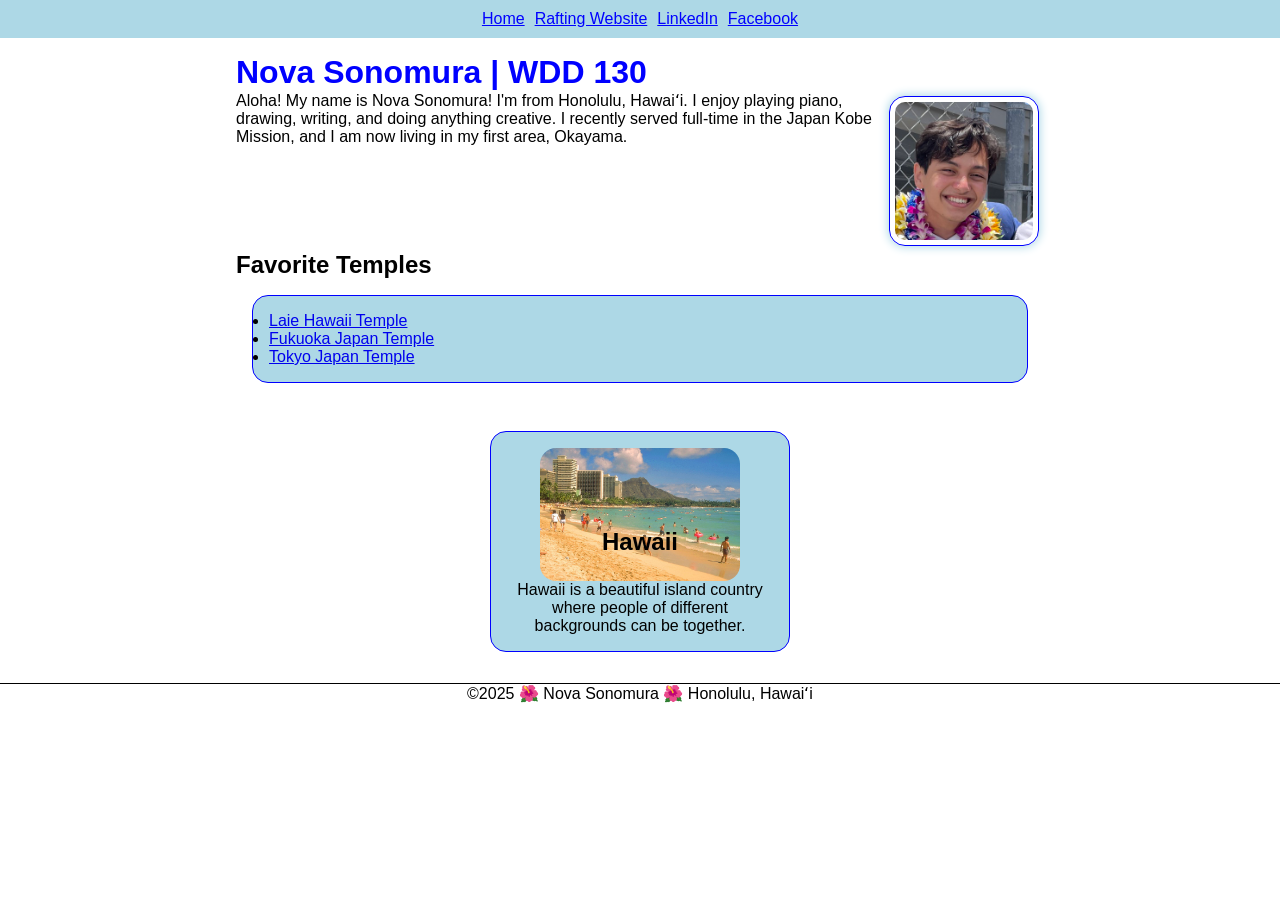
<file: index.html>
<!DOCTYPE html>
<html lang="en">
<head>
    <meta charset="UTF-8">
    <meta name="viewport" content="width=device-width, initial-scale=1.0">
    <meta name="description" content="A homepage all about me. My name is Nova Sonomura! I'm from Honolulu, Hawaiʻi. I enjoy playing piano, drawing, writing, and doing anything creative.">
    <meta name="author" content="Nova Sonomura">
    <title>Nova Sonomura | WDD 130</title>
    <link rel="stylesheet" href="styles/styles.css">
</head>
<body>
    <header>
        <nav>
            <a href="#">Home</a>
            <a href="wwr/">Rafting Website</a>
            <a href="https://www.linkedin.com/in/novyboy/">LinkedIn</a>
            <a href="https://www.facebook.com/sonomuranova">Facebook</a>
        </nav>
    </header>
    <main>
        <h1>Nova Sonomura | WDD 130</h1>
        <img src="images/profile.jpg" alt="Image of Nova Sonomura">
        <p>
            Aloha! My name is Nova Sonomura! I'm from Honolulu, Hawaiʻi. I enjoy playing piano, drawing, writing, and doing anything creative. I recently served full-time in the Japan Kobe Mission, and I am now living in my first area, Okayama.
        </p>
        
        <h2>
            Favorite Temples
        </h2>
        <ul class="box">
            <li>
                <a target="_blank" href="https://www.churchofjesuschrist.org/temples/details/laie-hawaii-temple">
                    Laie Hawaii Temple
                </a>
            </li>
            <li>
                <a target="_blank"href="https://www.churchofjesuschrist.org/temples/details/fukuoka-japan-temple">
                    Fukuoka Japan Temple
                </a>
            </li>
            <li>
                <a target="_blank" href="https://www.churchofjesuschrist.org/temples/details/tokyo-japan-temple">
                    Tokyo Japan Temple
                </a>
            </li>
        </ul>
    </main>
    <aside class="box">
        <h2>Hawaii</h2>
        <img src="images/waikiki-beach.jpg" alt="Waikiki Beach">
        <p>
            Hawaii is a beautiful island country where people of different backgrounds can be together.
        </p>
    </aside>
    <footer>
        <p>&copy;2025 🌺 Nova Sonomura 🌺 Honolulu, Hawaiʻi</p>
    </footer>
</body>
</html>
</file>
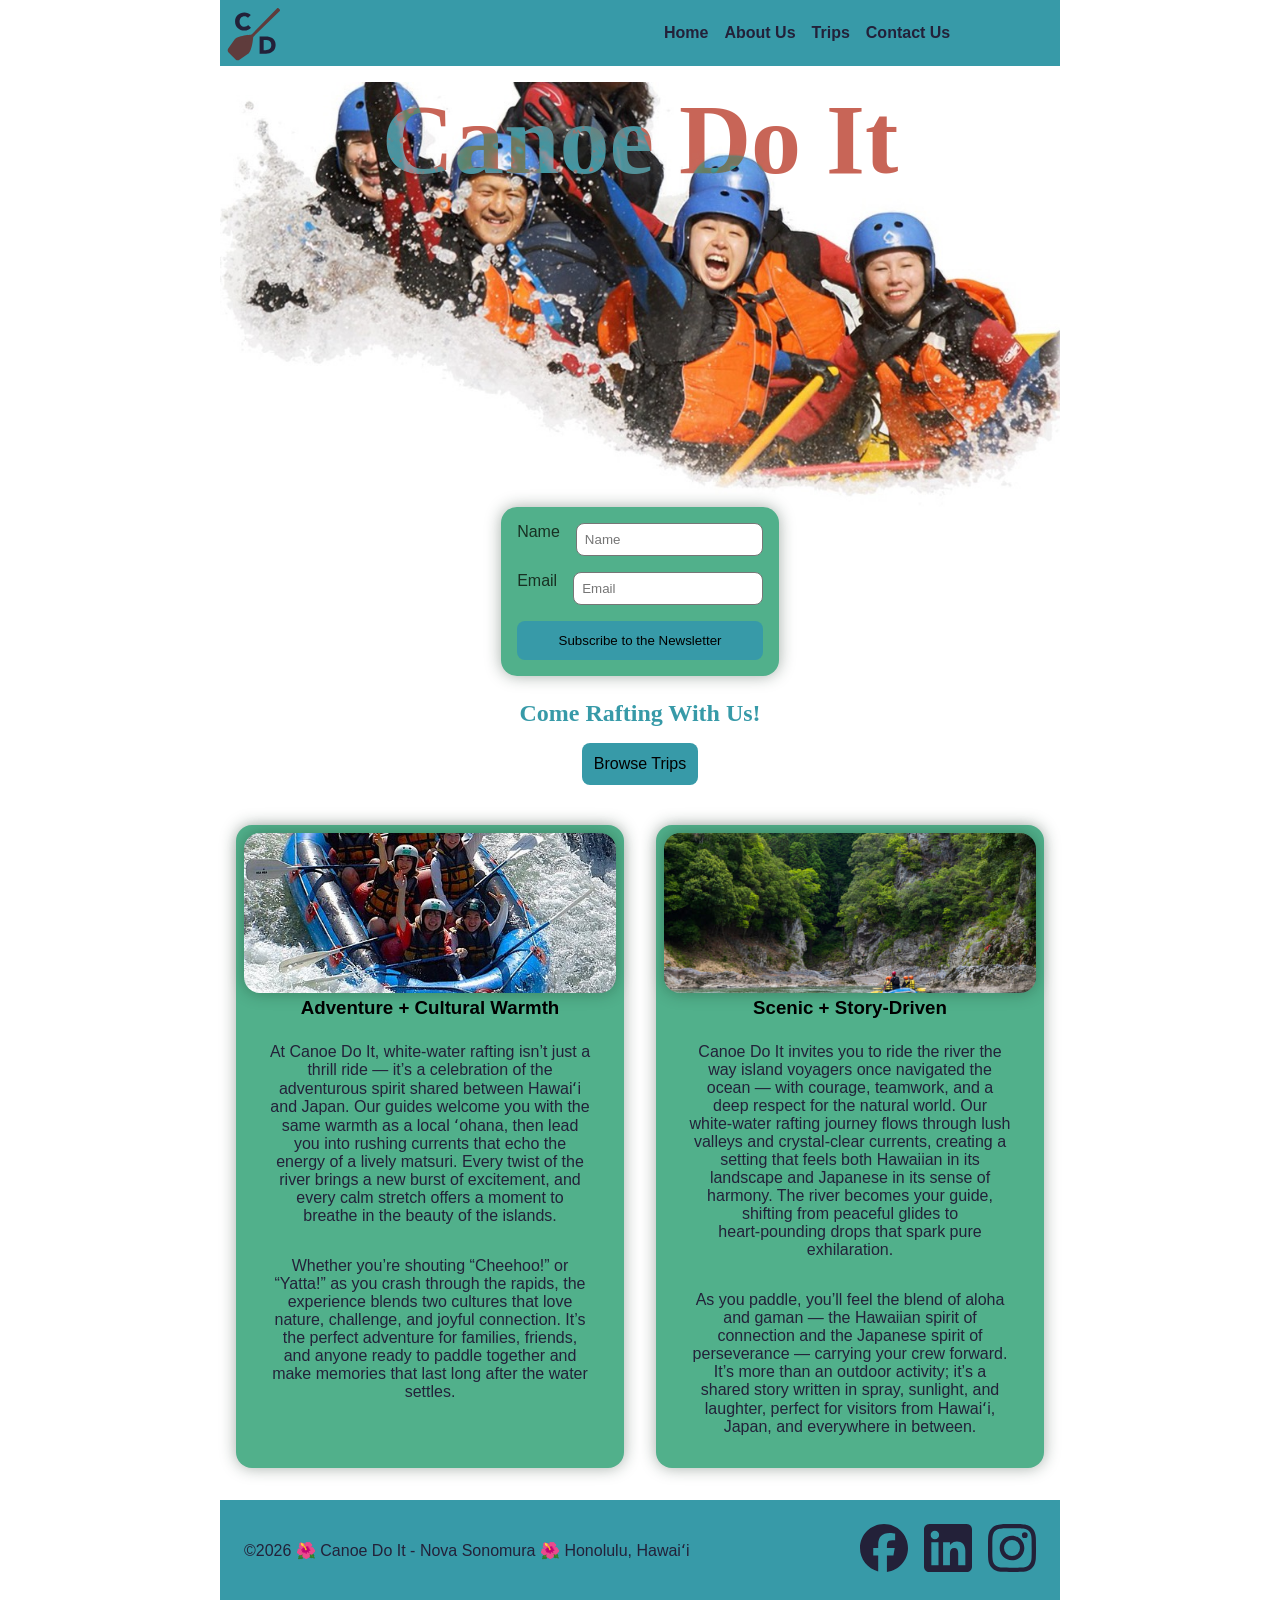
<file: wwr/index.html>
<!DOCTYPE html>
<html lang="en">
<head>
	<meta charset="UTF-8">
	<meta name="viewport" content="width=device-width, initial-scale=1.0">
	<meta name="description" content="A white water rafting enfused with Hawaiian and Japanese influences.">
	<meta name="author" content="Nova Sonomura">
	<title>Home | Canoe Do It</title>
	<link rel="stylesheet" href="styles/rafting.css">
</head>
<body>
	<header>
		<img src="images/logo.svg" alt="Canoe Do It Logo">
		<nav>
			<a href="index.html">Home</a>
			<a href="about.html">About Us</a>
			<a href="trips.html">Trips</a>
			<a href="contact.html">Contact Us</a>
		</nav>
	</header>
	<main>
		<div class="hero">
			<img src="images/landing.jpg" alt="People riding on a raft laughing">
			<h1>Canoe Do It</h1>
			<form class="form">
				<label for="q1">
					Name
					<input type="text" id="q1" name="q1" placeholder="Name">
				</label>
				<label for="q2">
					Email
					<input type="email" id="q2" name="q2" placeholder="Email">
				</label>
				<button type="submit">Subscribe to the Newsletter</button>
			</form>
		</div>
		<section class="cta">
			<h2>
				Come Rafting With Us!
			</h2>
			<a href="trips.html">Browse Trips</a>
		</section>
		<div class="grid">
			<article>
				<img src="images/adventure.jpg" alt="People enjoying white water rafting">
				<h3>Adventure + Cultural Warmth</h3>
				<p>At Canoe Do It, white‑water rafting isn’t just a thrill ride — it’s a celebration of the adventurous spirit shared between Hawaiʻi and Japan. Our guides welcome you with the same warmth as a local ʻohana, then lead you into rushing currents that echo the energy of a lively matsuri. Every twist of the river brings a new burst of excitement, and every calm stretch offers a moment to breathe in the beauty of the islands.</p>
				
				<p>Whether you’re shouting “Cheehoo!” or “Yatta!” as you crash through the rapids, the experience blends two cultures that love nature, challenge, and joyful connection. It’s the perfect adventure for families, friends, and anyone ready to paddle together and make memories that last long after the water settles.</p>
			</article>
			<article>
				<img src="images/scenic.jpg" alt="White water rafting in nature">
				<h3>Scenic + Story‑Driven</h3>
				<p>Canoe Do It invites you to ride the river the way island voyagers once navigated the ocean — with courage, teamwork, and a deep respect for the natural world. Our white‑water rafting journey flows through lush valleys and crystal‑clear currents, creating a setting that feels both Hawaiian in its landscape and Japanese in its sense of harmony. The river becomes your guide, shifting from peaceful glides to heart‑pounding drops that spark pure exhilaration.
				</p>
				<p>As you paddle, you’ll feel the blend of aloha and gaman — the Hawaiian spirit of connection and the Japanese spirit of perseverance — carrying your crew forward. It’s more than an outdoor activity; it’s a shared story written in spray, sunlight, and laughter, perfect for visitors from Hawaiʻi, Japan, and everywhere in between.
				</p>
			</article>
		</div>
	</main>
	<footer>
		<p>&copy;2026 🌺 Canoe Do It - Nova Sonomura 🌺 Honolulu, Hawaiʻi</p>
		<nav class="socialmedia">
			<a href="https://facebook.com">
				<img src="images/facebook.svg" alt="Facebook Icon">
			</a>
			<a href="https://linkedin.com">
				<img src="images/linkedin.svg" alt="Linkedin Icon">
			</a>
			<a href="https://instagram.com">
				<img src="images/instagram.svg" alt="Instagram Icon">
			</a>
		</nav>
	</footer>
</body>
</html>
</file>
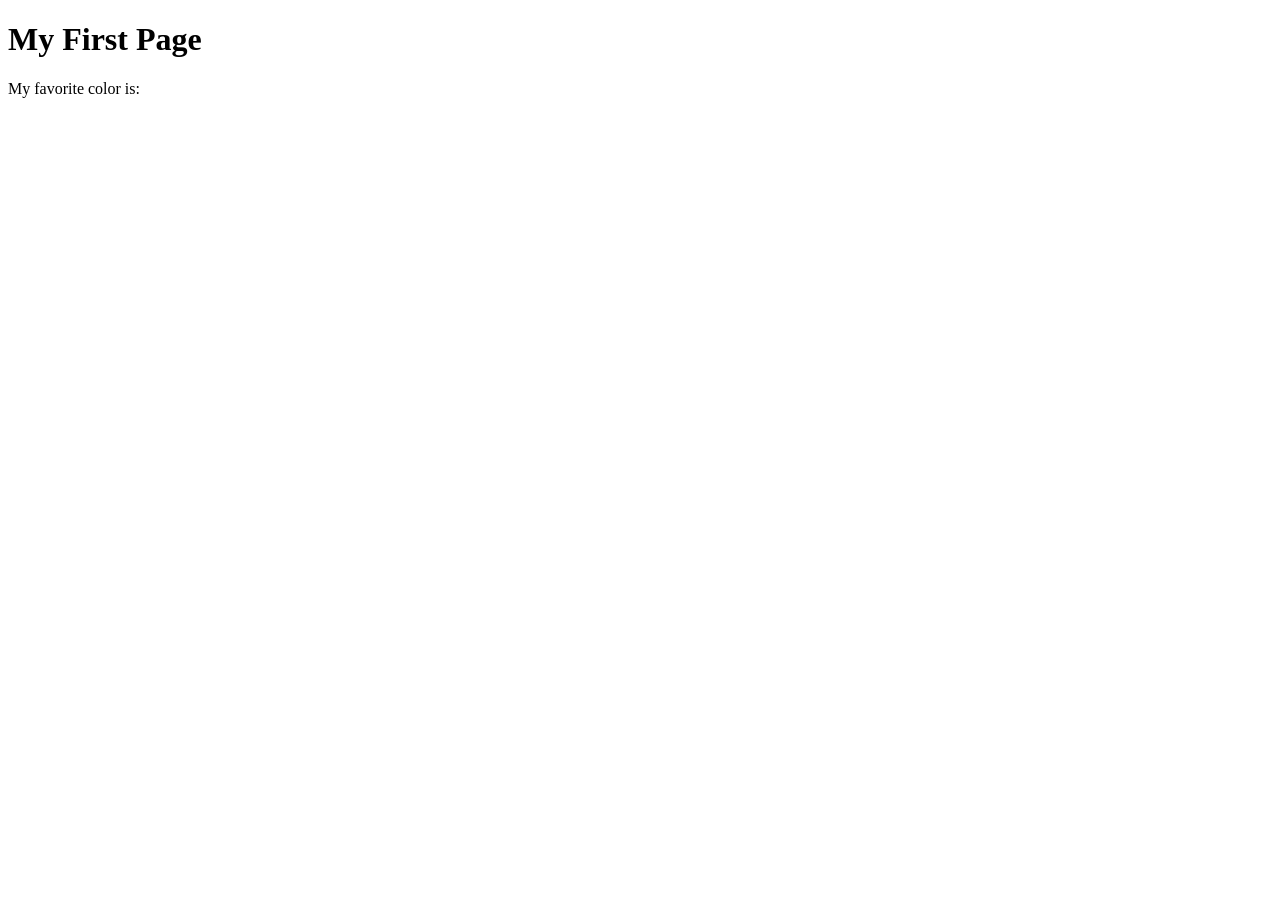
<file: week01/first-page.html>
<!DOCTYPE html>
<html lang="en">
<head>
    <meta charset="UTF-8">
    <meta name="viewport" content="width=device-width, initial-scale=1.0">
    <title>My First Page</title>
</head>
<body>
    <h1>My First Page</h1>
    <p>My favorite color is: </p>
</body>
</html>
</file>
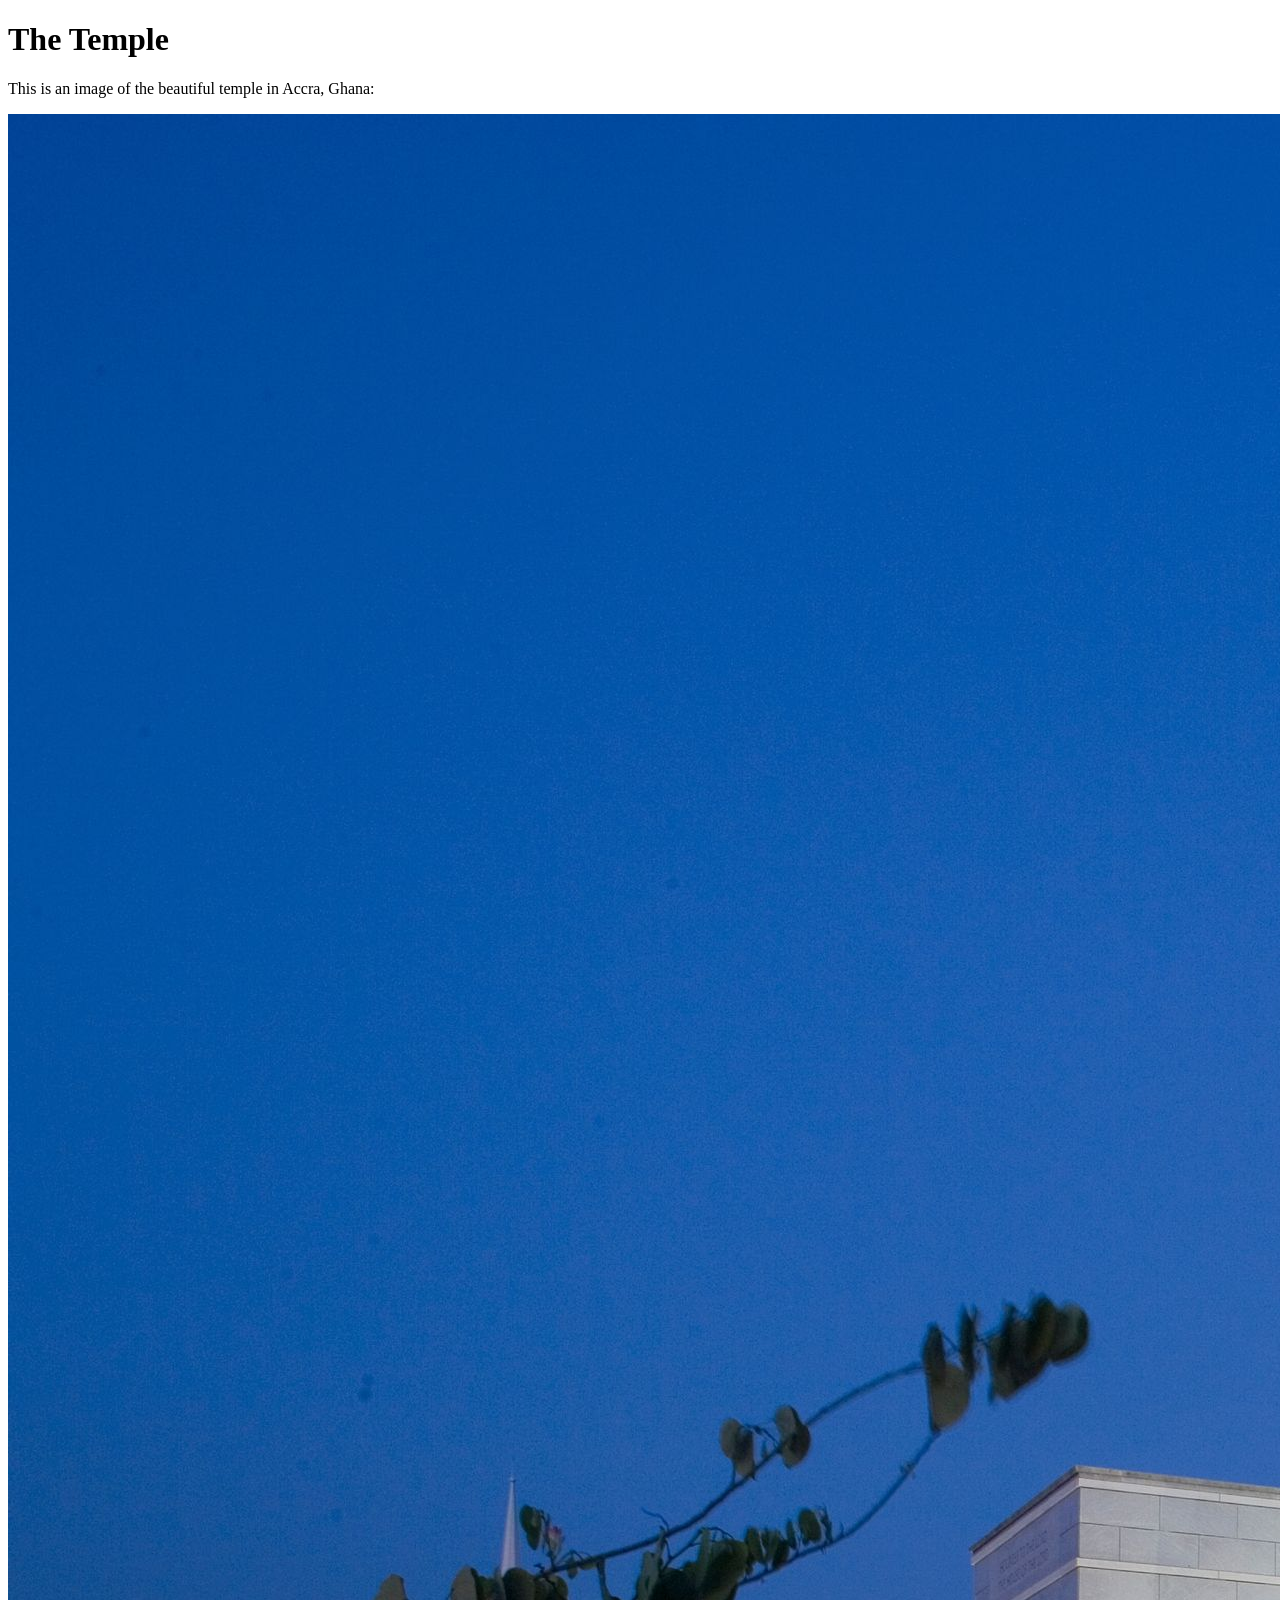
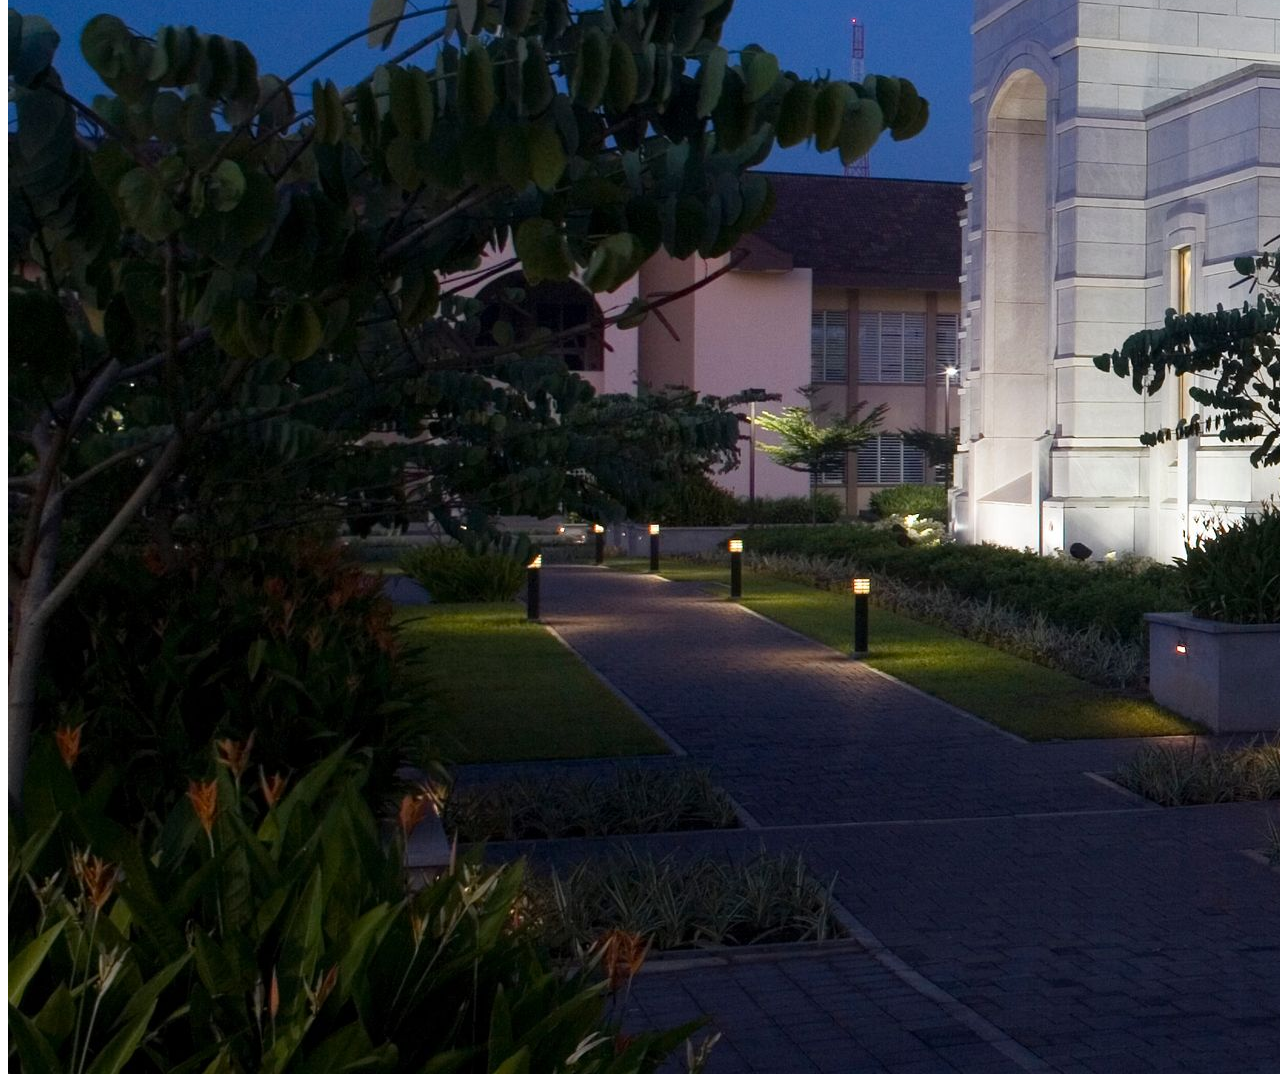
<file: week01/images.html>
<!DOCTYPE html>
<html lang="en">
<head>
    <meta charset="UTF-8">
    <meta name="viewport" content="width=device-width, initial-scale=1.0">
    <title>Temple Image</title>
</head>
<body>
    <h1>The Temple</h1>
    <p>This is an image of the beautiful temple in Accra, Ghana:</p>
    <img src="images/temple-large.jpeg" alt="The Accra Ghana Temple">
    
</body>
</html>
</file>
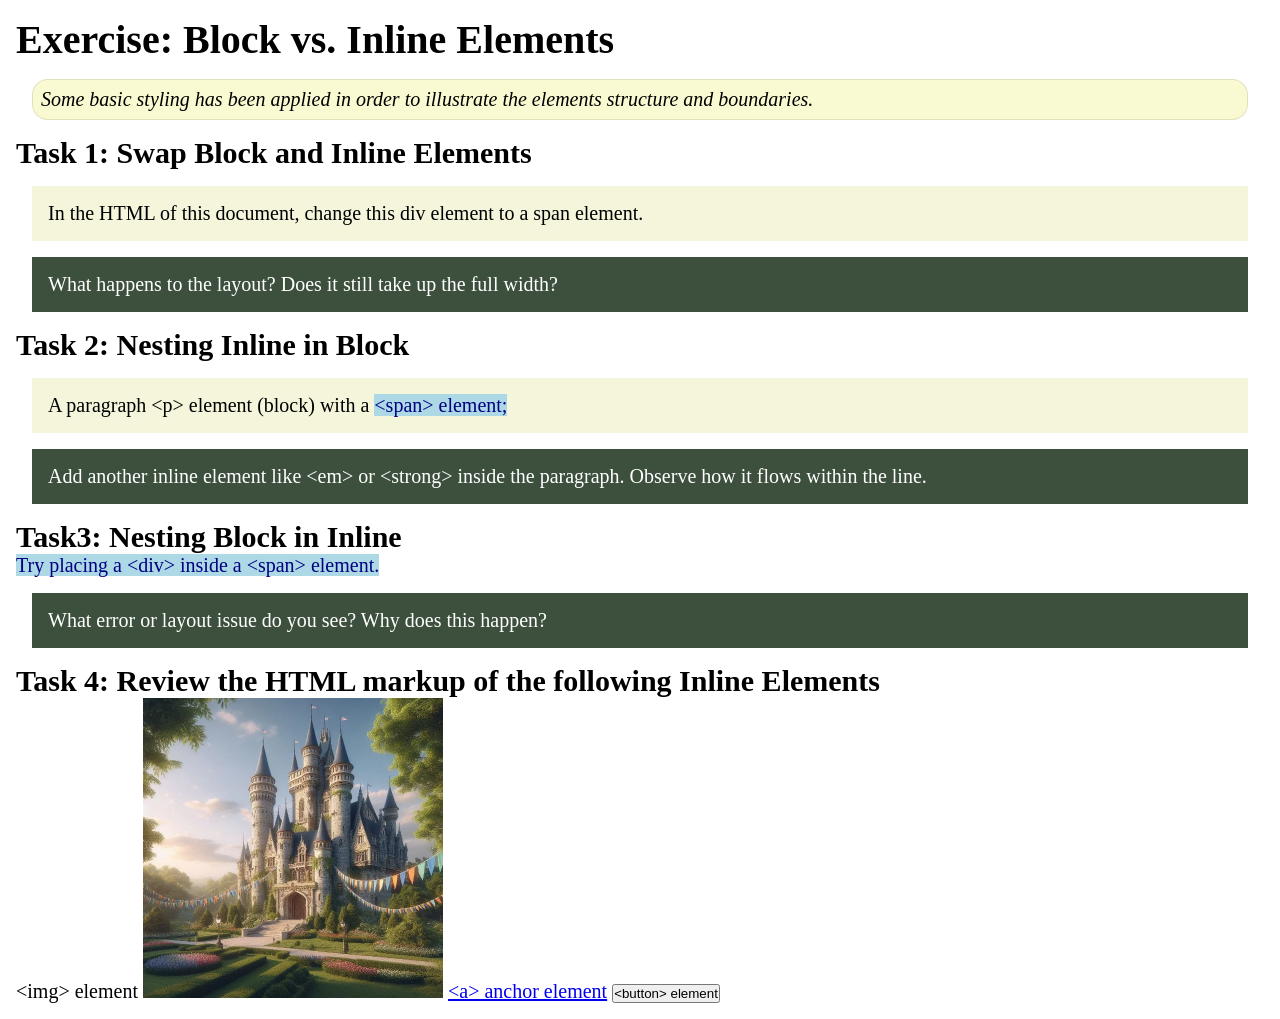
<file: week02/block-vs-inline.html>
<!DOCTYPE html>
<html lang="en">

<head>
    <meta charset="UTF-8">
    <meta name="viewport" content="width=device-width, initial-scale=1.0">
    <title>Exercise: Block vs. Inline Elements</title>
    <link rel="stylesheet" href="styles/block-vs-inline.css">
</head>

<body>
    <main>
        <h1>Exercise: Block vs. Inline Elements</h1>
        <p class="note">Some basic styling has been applied in order to illustrate the elements structure and
            boundaries.</p>

        <h2>Task 1: Swap Block and Inline Elements</h2>
        <div>In the HTML of this document, change this div element to a span element.</div>

        <p class="question">What happens to the layout? Does it still take up the full width?</p>

        <h2>Task 2: Nesting Inline in Block</h2>
        <p>A paragraph &lt;p&gt; element (block) with a <span>&lt;span&gt; element;</span></p>
        <p class="question">Add another inline element like &lt;em&gt; or &lt;strong&gt; inside the paragraph. Observe
            how it flows within the line.</p>

        <h2>Task3: Nesting Block in Inline</h2>
        <span>Try placing a &lt;div&gt; inside a &lt;span&gt; element.</span>
            <p class="question">What error or layout issue do you see? Why does this happen?</p>


            <h2>Task 4: Review the HTML markup of the following Inline Elements</h2>
        &lt;img&gt; element
        <img src="images/castle.webp" alt="placeholder image (images are inline)" width="300" height="300">
        <a href="https://churchofjesuschrist.org">&lt;a&gt; anchor element</a>
        <button type="button">&lt;button&gt; element</button>
    </main>
</body>

</html>
</file>
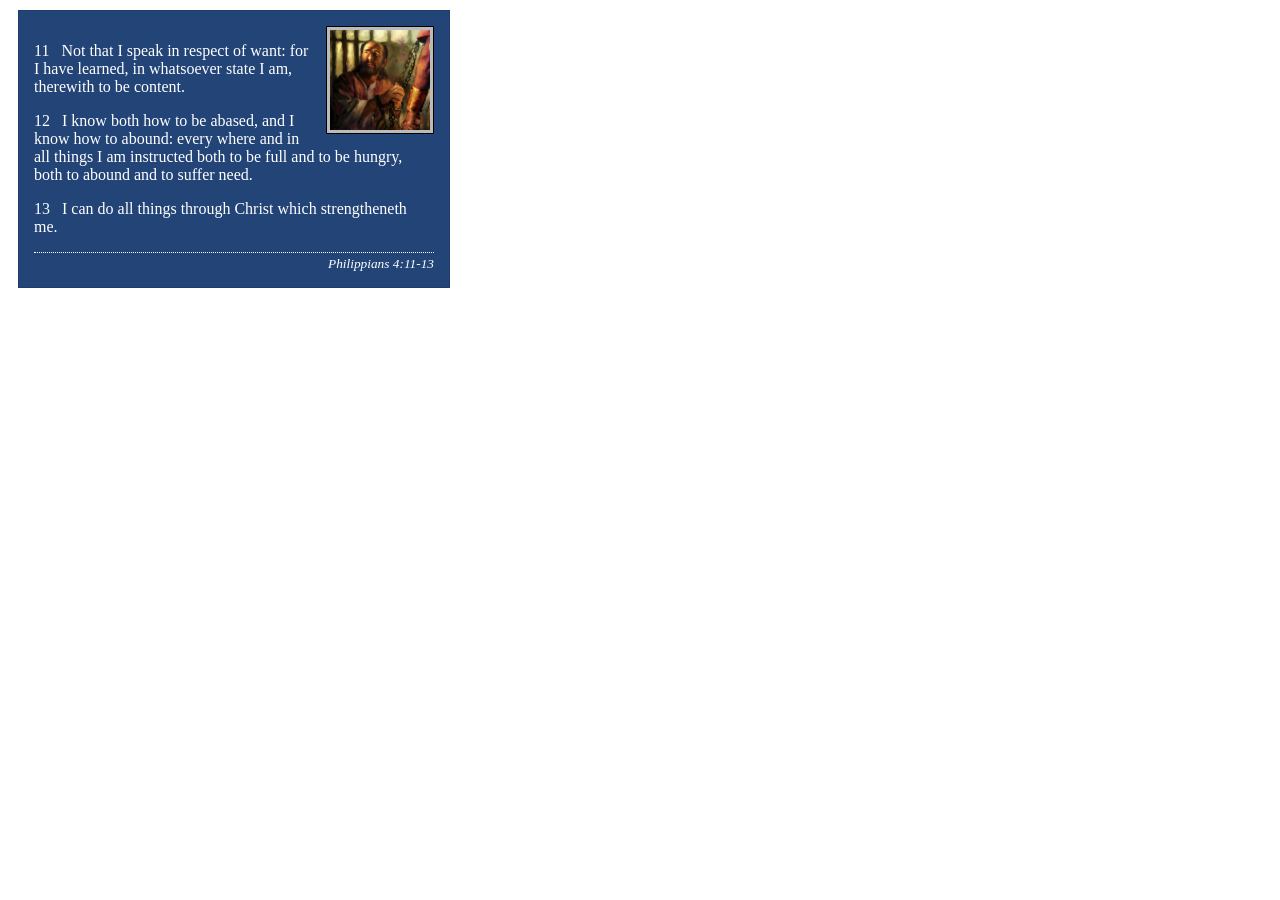
<file: week02/box-model-solution.html>
<!DOCTYPE html>
<html lang="en">
<head>
    <meta charset="UTF-8">
    <meta name="viewport" content="width=device-width, initial-scale=1.0">
    <title>Box Model Activity</title>
    <link rel="stylesheet" href="styles/box-model-solution.css">
</head>
<body>
    <main>
        <div class="callout">
            <img src="images/apostle-paul-imprisoned.webp" alt="Paul the Apostle - Imprisoned in Rome" width="200" height="200">
            <blockquote>
                <p>11 &nbsp; Not that I speak in respect of want: for I have learned, in whatsoever state I am, therewith to be content.</p>
                <p>12 &nbsp; I know both how to be abased, and I know how to abound: every where and in all things I am instructed both to be full and to be hungry, both to abound and to suffer need.</p>
                <p>13 &nbsp; I can do all things through Christ which strengtheneth me.</p>
            </blockquote>
            <cite>Philippians 4:11-13</cite>
        </div>
    </main>
</body>
</html>
</file>
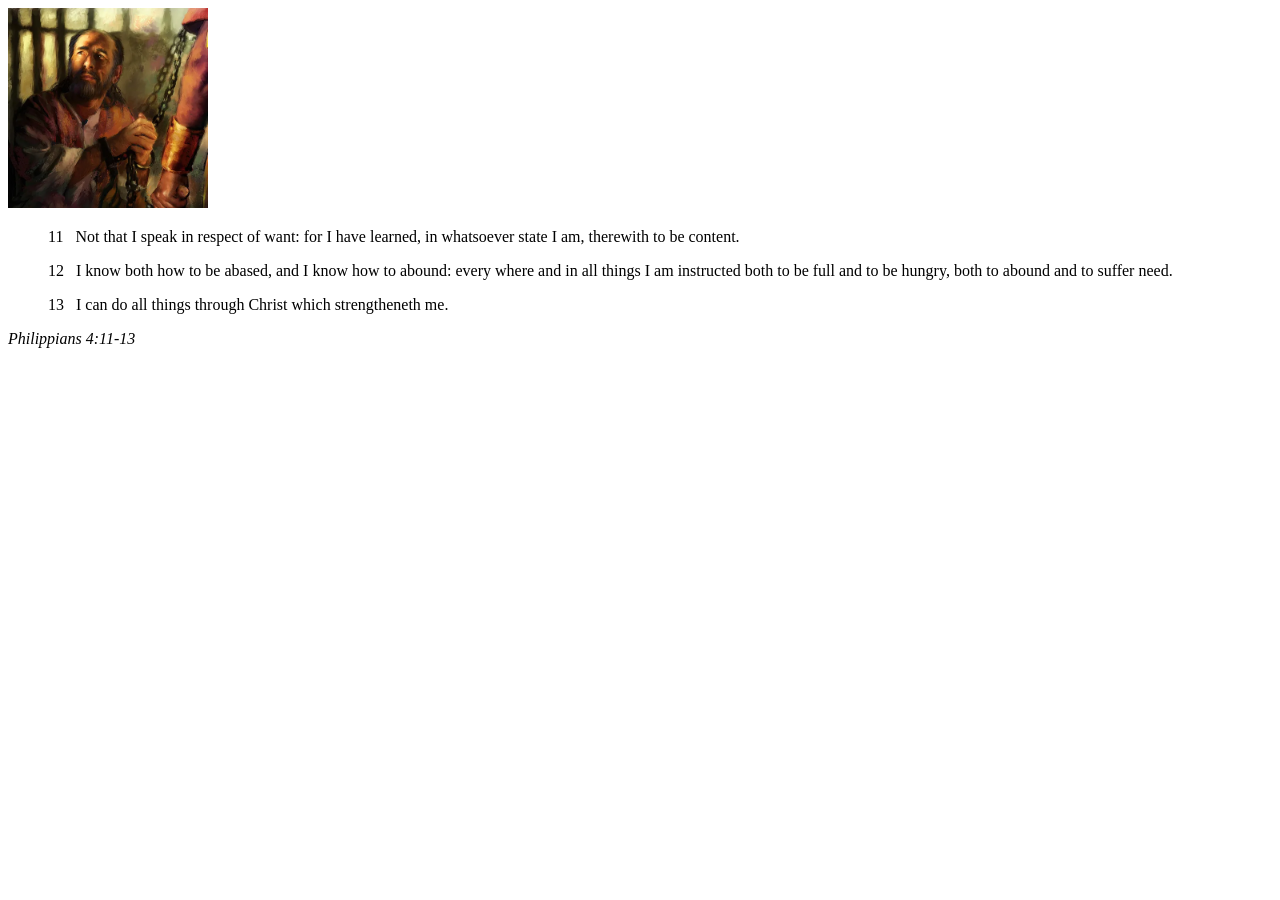
<file: week02/box-model.html>
<!DOCTYPE html>
<html lang="en">
<head>
    <meta charset="UTF-8">
    <meta name="viewport" content="width=device-width, initial-scale=1.0">
    <title>Box Model Activity</title>
</head>
<body>
    <main>
        <div class="callout">
            <img src="images/apostle-paul-imprisoned.webp" alt="Paul the Apostle - Imprisoned in Rome" width="200" height="200">
            <blockquote>
                <p>11 &nbsp; Not that I speak in respect of want: for I have learned, in whatsoever state I am, therewith to be content.</p>
                <p>12 &nbsp; I know both how to be abased, and I know how to abound: every where and in all things I am instructed both to be full and to be hungry, both to abound and to suffer need.</p>
                <p>13 &nbsp; I can do all things through Christ which strengtheneth me.</p>
            </blockquote>
            <cite>Philippians 4:11-13</cite>
        </div>
    </main>
</body>
</html>
</file>
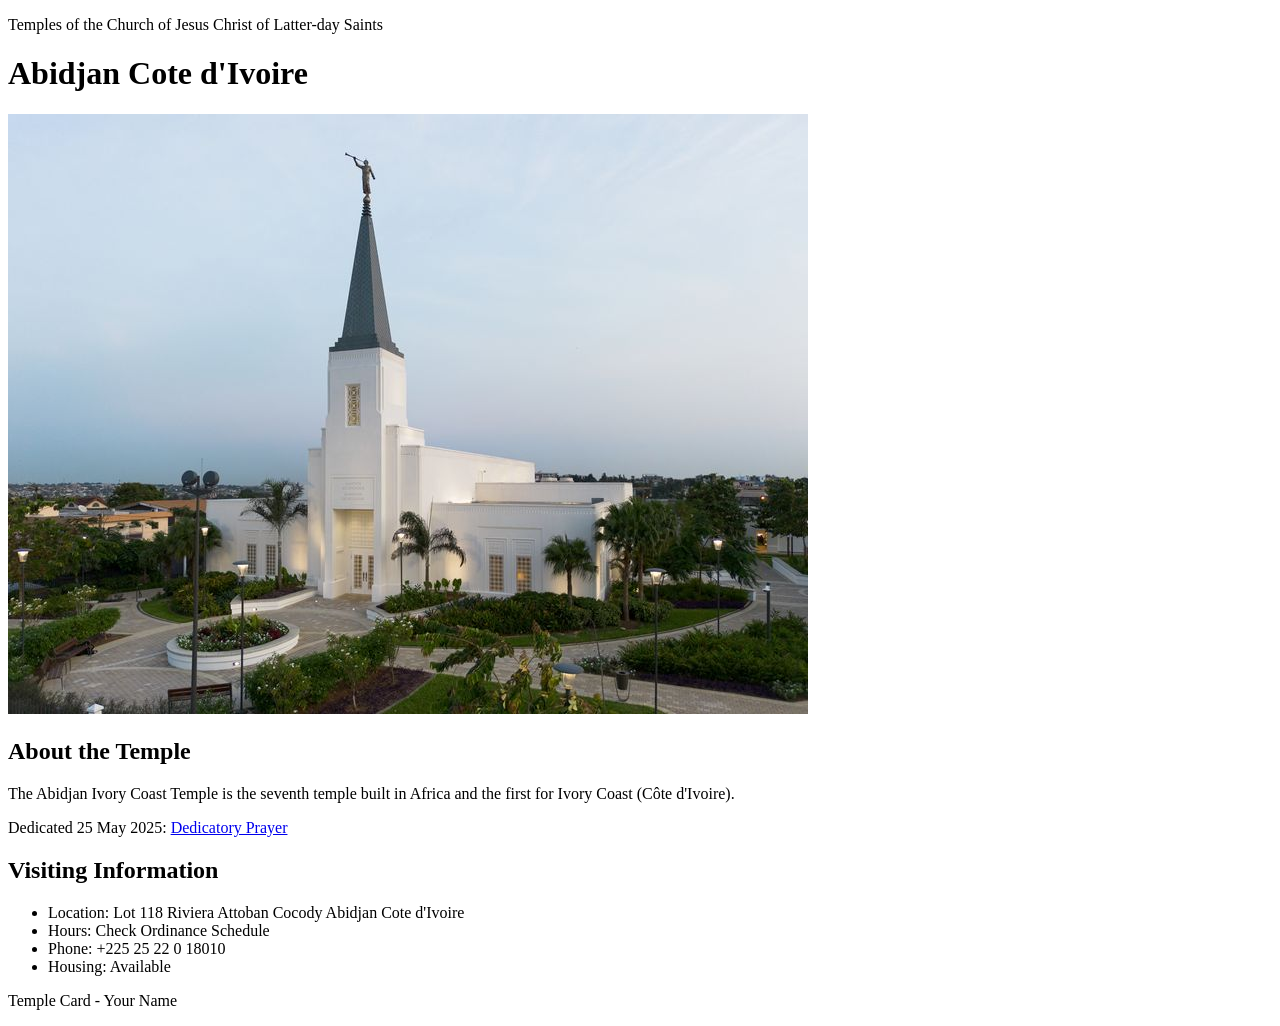
<file: week02/temple.html>
<!DOCTYPE html>
<html lang="en">

<head>
    <meta charset="UTF-8">
    <meta name="viewport" content="width=device-width, initial-scale=1.0">
    <title>Temple Card - Abidjan Cote d'Ivoire</title>
</head>

<body>
    <header>
        <p>Temples of the Church of Jesus Christ of Latter-day Saints</p>
    </header>
    <main>
        <h1>Abidjan Cote d'Ivoire</h1>
        <picture>
            <img src="images/abidjan-ivory-coast.jpeg" alt="Abidjan Cote d'Ivoire Temple">
        </picture>
        <section>
            <h2>About the Temple</h2>
            <p>The Abidjan Ivory Coast Temple is the seventh temple built in Africa and the first for Ivory Coast (Côte
                d'Ivoire).</p>
            <p>Dedicated 25 May 2025: <a
                    href="https://www.churchofjesuschrist.org/temples/dedicatory-prayer/abidjan-ivory-coast-temple/2025-05-25?lang=eng"
                    target="_blank" rel="noopener noreferrer">Dedicatory Prayer</a></p>
        </section>
        <section>
            <h2>Visiting Information</h2>
            <ul>
                <li>Location: Lot 118 Riviera Attoban Cocody Abidjan Cote d'Ivoire</li>
                <li>Hours: Check Ordinance Schedule</li>
                <li>Phone: +225 25 22 0 18010</li>
                <li>Housing: Available</li>
            </ul>
        </section>
    </main>
    <footer>
        <p>Temple Card - Your Name</p>
    </footer>
</body>

</html>
</file>
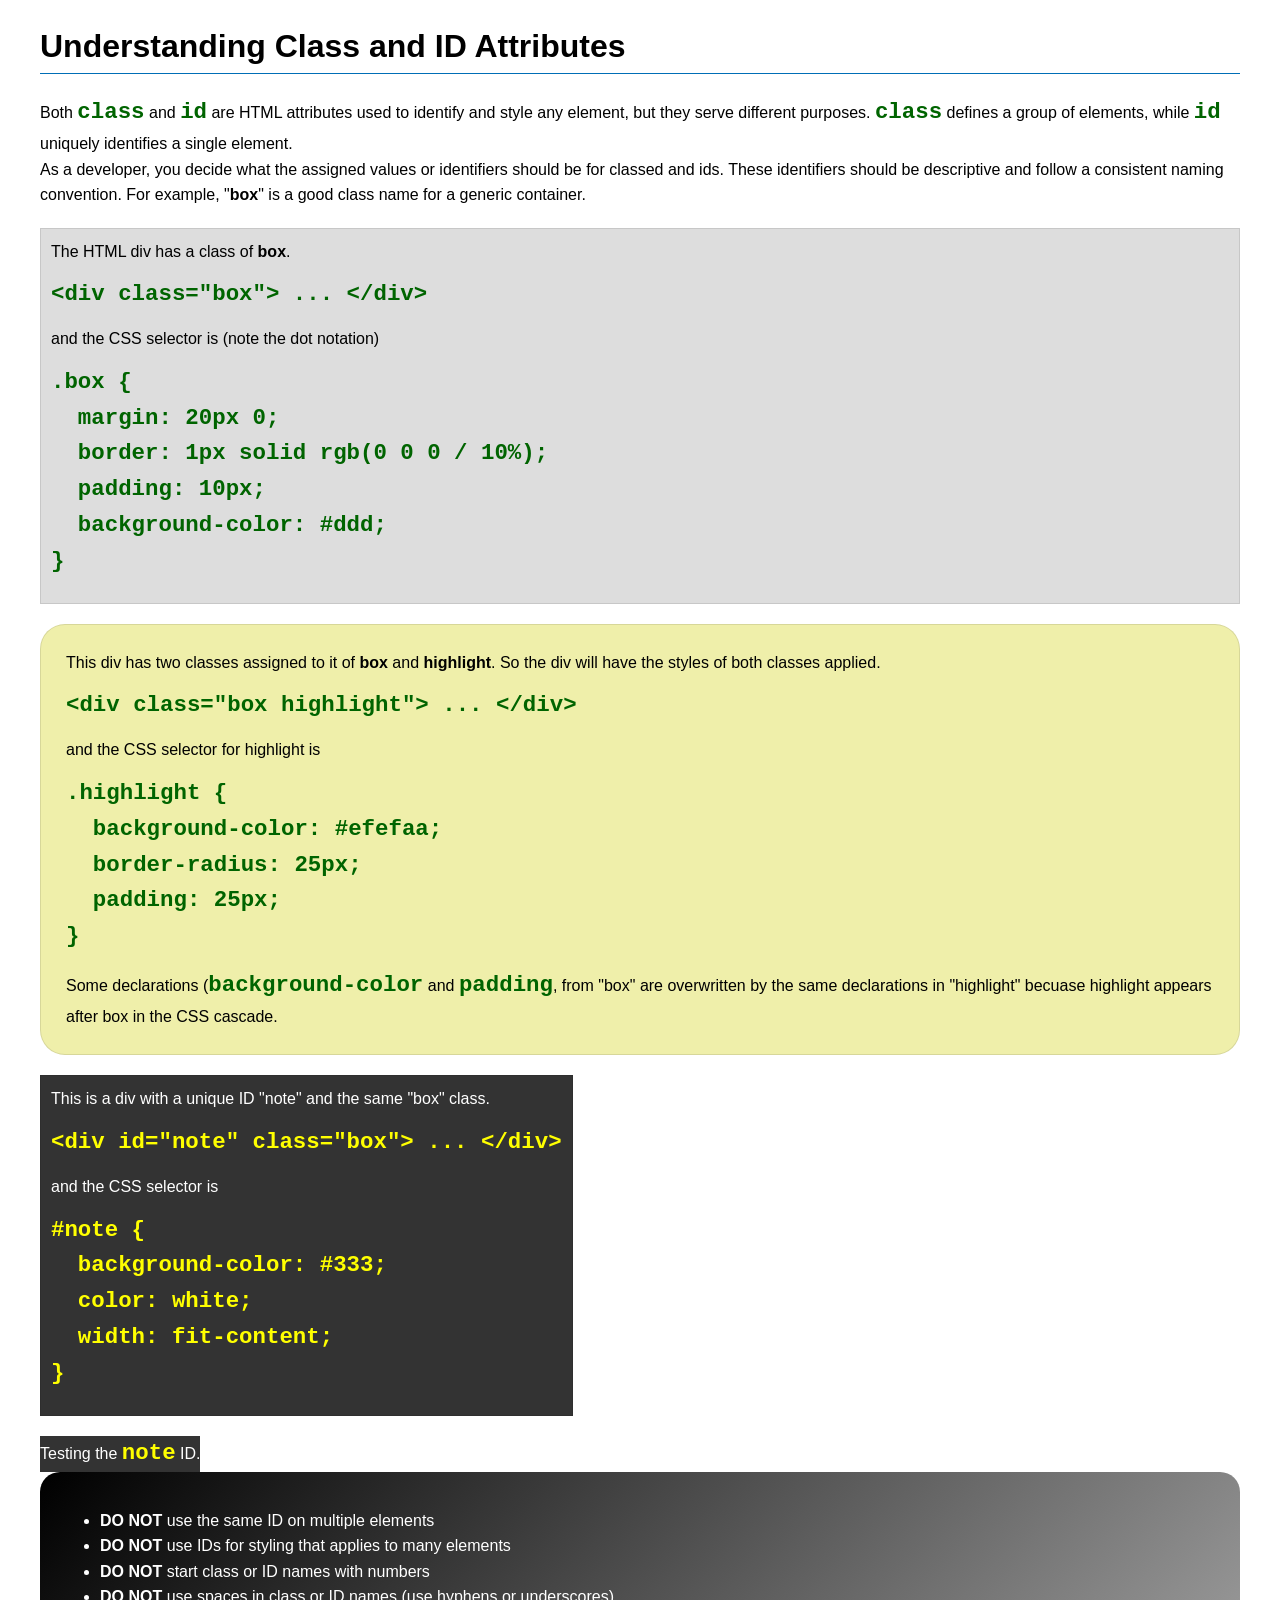
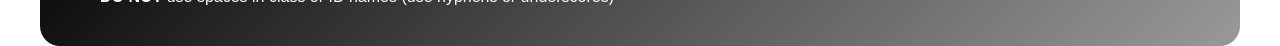
<file: week03/class-and-id.html>
<!DOCTYPE html>
<html lang="en">

<head>
    <meta charset="UTF-8">
    <meta name="viewport" content="width=device-width, initial-scale=1.0">
    <title>Class vs ID Attributes</title>
    <link rel="stylesheet" href="styles/class-and-id.css">
</head>

<body>
    <h1>Understanding Class and ID Attributes</h1>
    <p>Both <code>class</code> and <code>id</code> are HTML attributes used to identify and style any element, but they
        serve different purposes. <code>class</code> defines a group of elements, while <code>id</code> uniquely
        identifies a single element.</p>
    <p>As a developer, you decide what the assigned values or identifiers should be for classed and ids. These
        identifiers should be
        descriptive and follow a consistent naming convention. For example, "<strong>box</strong>" is a good class name
        for a generic container.</p>
    <div class="box">
        <p>The HTML div has a class of <strong>box</strong>.</p>
        <pre><code class="html">&lt;div class="box"&gt; ... &lt;/div&gt;</code></pre>
        and the CSS selector is (note the dot notation)
        <pre><code class="css">.box {
  margin: 20px 0;
  border: 1px solid rgb(0 0 0 / 10%);
  padding: 10px;
  background-color: #ddd; 
}</code></pre>
    </div>

    <div class="box highlight">
        <p>This div has two classes assigned to it of <strong>box</strong> and <strong>highlight</strong>. So the div
            will have the styles of both classes applied.</p>
        <pre><code class="html">&lt;div class="box highlight"&gt; ... &lt;/div&gt;</code></pre>
        and the CSS selector for highlight is
        <pre><code class="css">.highlight {
  background-color: #efefaa;
  border-radius: 25px;
  padding: 25px;
}</code></pre>
<p>Some declarations (<code>background-color</code> and <code>padding</code>, from "box" are overwritten by the same declarations in "highlight" becuase highlight appears after box in the CSS cascade.</p>
    </div>

    <div id="note" class="box">
        <p>This is a div with a unique ID "note" and the same "box" class.</p>
        <pre><code class="html">&lt;div id="note" class="box"&gt; ... &lt;/div&gt;</code></pre>
        and the CSS selector is
        <pre><code class="css">#note {
  background-color: #333;
  color: white;
  width: fit-content;
}</code></pre>
    </div>

    <div id="note">
        <p>Testing the <code>note</code> ID.</p>
    </div>

    <section id="best-practice">
        <ul>
            <li><strong>DO NOT</strong> use the same ID on multiple elements</li>
            <li><strong>DO NOT</strong> use IDs for styling that applies to many elements</li>
            <li><strong>DO NOT</strong> start class or ID names with numbers</li>
            <li><strong>DO NOT</strong> use spaces in class or ID names (use hyphens or underscores)</li>
        </ul>
    </section>




</body>

</html>
</file>
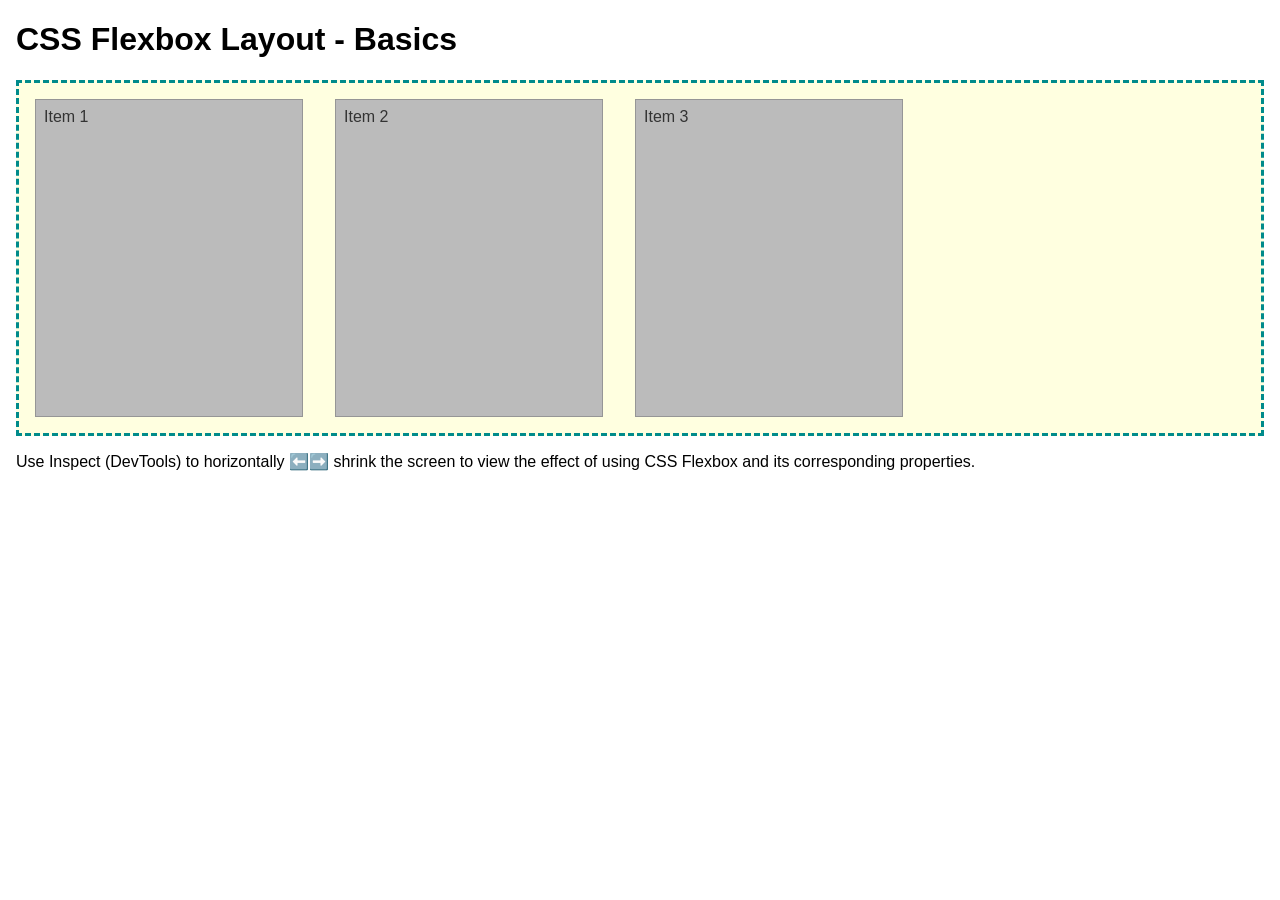
<file: week04/flexbox-layout.html>
<!DOCTYPE html>
<html lang="en">
<head>
    <meta charset="UTF-8">
    <meta name="viewport" content="width=device-width, initial-scale=1.0">
    <title>CSS Flexbox Layout - Basics</title>
    <link rel="stylesheet" href="styles/flexbox.css">
</head>
<body>
    <main>
        <h1>CSS Flexbox Layout - Basics</h1>
        <div class="flex-container">
            <div class="flex-item item1">Item 1</div>
            <div class="flex-item item2">Item 2</div>
            <div class="flex-item item3">Item 3</div>
        </div>
        <p>Use Inspect (DevTools) to horizontally ⬅️➡️ shrink the screen to view the effect of using CSS Flexbox and its corresponding properties.</p>
    </main>
</body>
</html>
</file>
<file: styles/styles.css>
* {
	margin: 0;
	padding: 0;
	box-sizing: border-box;
}

:root {
	font-family: helvetica;
}


body {
	display: flex;
	flex-flow: column;
	align-items: center;
}

header {
	width: 100%;
}
nav {
	display: flex;
	padding: 5px;
	background-color: lightblue;
	justify-content: center;
}
nav a {
	color: blue;
	padding: 5px;
	display: block;
}


main {
	max-width: 840px;
	padding: 1rem;
}
h1 {
	color: blue;
}
main img {
	float: right;
	width: 150px;
	height: auto;
	border: 1px solid blue;
	border-radius: 1rem;
	margin: 5px;
	box-shadow: 0 0 10px 1px lightblue;
	padding: 5px;
}
p {
	padding: 0;
}

main h2 {
	clear: both;
}

aside {
	width: 300px;
	text-align: center;
	
	position: relative;
	
	display: flex;
	flex-flow: column;
	align-items: center;
	justify-content: center;
}
aside img {
	width: 200px;
	height: auto;
	border-radius: 1rem;
}
aside h2 {
	position: absolute;
}


footer {
	width: 100%;
	margin-top: 15px;
	border-top: 1px solid #000;
	text-align: center;
}

/* Class Selectors */
.box {
	position: relative;
	margin: 1rem;
	border: 1px solid blue;
	border-radius: 1rem;
	padding: 1rem;
	background-color: lightblue;
	color: #000;
}
</file>
<file: wwr/styles/rafting.css>
* {
	margin: 0;
	padding: 0;
	box-sizing: border-box;
}

:root {
	--primary-color: #379aa8;
	--secondary-color: #51b08b;
	--accent1-color: #232139;
	--accent2-color: #183123;
	--shadow-color: rgba(24, 49, 35, 0.4);
	--heading-font: "Georgia";
	--body-font: Helvetica;
}

body {
	font-family: var(--body-font);
	color: var(--accent1-color);
	display: flex;
	flex-direction: column;
	gap: 1rem;
}

header, main, footer {
	width: 100%;
	max-width: 840px;
	margin: 0 auto;
}

main {
	display: flex;
	flex-flow: column;
}

header {
	display: grid;
	grid-template-columns: 1fr 1fr;
	background-color: var(--primary-color);
}

footer {
	display: flex;
	flex-direction: row;
	justify-content: space-between;
	align-items: center;
	background-color: var(--primary-color);
}

h1, h2 {
	font-family: var(--heading-font);
	color: var(--primary-color);
}

nav, p, section, article {
	margin: 16px;
	padding: 8px;
}

nav a {
	font-weight: bold;
	text-decoration: none;
	color: var(--accent1-color)
}

nav {
	display: flex;
	flex-direction: row;
	gap: 1rem;
}

section p {
	white-space: pre-line;
}
/* Class Selectors */
.socialmedia a {
	text-decoration: none;
}

.hero {
	position: relative;
	display: flex;
	flex-flow: column;
	align-items: center;
}

.hero img {
	display: block;
	border-radius: 1rem;
	width: 100%;
	height: auto;
}
.hero h1 {
	position: absolute;
	font-size: 100px;
	mix-blend-mode: exclusion;
}
.hero div {
	position: absolute;
	bottom: 0;
	width: calc(100% - 2rem);
	border-radius: 1rem;
	background-color: var(--secondary-color);
	color: var(--accent2-color);
	box-shadow: 0 0 1rem 0 var(--shadow-color);
	margin: 16px;
	padding: 8px;
}
.hero div img {
	float: right;
	width: 150px;
	height: 150px;
	object-fit: cover;
	border-radius: 1rem;
	box-shadow: 0 0 1rem 0 var(--shadow-color);
}

.hero form {
	bottom: 0;
	border-radius: 1rem;
	background-color: var(--secondary-color);
	color: var(--accent2-color);
	padding: 1rem;
	box-shadow: 0 0 1rem 0 var(--shadow-color);
}
.history div {
	position: relative;
	display: flex;
}
.history div img {
	width: 250px;
	height: 500px;
	object-fit: cover;
	border-radius: 1rem;
	box-shadow: 0 0 1rem 0 var(--shadow-color);
}

.collection {
	display: flex;
	flex-direction: column;
	gap: 1rem;
}
.collection div {
	display: flex;
	flex-direction: row;
	gap: 1rem;
	width: 100%;
}
.collection img {
	width: 100%;
	border-radius: 1rem;
	box-shadow: 0 0 1rem 0 var(--shadow-color);
	object-fit: cover;
	height: 200px;
}
.collection figure {
	display: flex;
	flex-direction: column;
	align-items: center;
	text-align: center;
	flex: 1 1 auto;
	gap: 1rem;
}
table * {
	padding: 1rem;
}

/* Contact Page */
.form {
	display: flex;
	flex-direction: column;
	gap: 1rem;
}
.form label {
	display: flex;
	flex-direction: row;
	gap: 1rem;
	flex: 1 1 auto;
	width: 100%;
}
.form button {
	padding: 0.75rem;
	background-color: var(--primary-color);
	border-radius: 0.5rem;
	border-style: hidden;
}
.form input, .form textarea {
	border-radius: 0.5rem;
	border-style: solid;
	border-width: 1px;
	padding: 0.5rem;
	flex: 1 1 auto;
}
.address, address {
	display: flex;
	flex-direction: column;
	gap: 1rem;
	align-items: center;
	text-align: center;
}
.row {
	display: flex;
	align-self: center;
	gap: 1rem;
	margin: 16px;
	padding: 8px;
}
.map {
	border-radius: 1rem;
}
.radio {
	display: flex;
	flex-direction: column;
	border: 0;
}

.cta {
	display: flex;
	flex-direction: column;
	gap: 1rem;
	align-items: center;
	text-align: center;
}
.cta a {
	text-decoration: none;
	color: black;
	padding: 0.75rem;
	background-color: var(--primary-color);
	border-radius: 0.5rem;
	border-style: hidden;
}
.grid {
	display: grid;
	grid-template-columns: 1fr 1fr;
}

.grid article {
	text-align: center;
	background-color: var(--secondary-color);
	border-radius: 1rem;
	box-shadow: 0 0 1rem 0 var(--shadow-color);
}
.grid h3 {
	color: black;
}
.grid img {
	border-radius: 1rem;
	width: 100%;
	object-fit: cover;
	height: 10rem;
	box-shadow: 0 0 1rem 0 var(--shadow-color);
}
</file>
<file: week02/styles/block-vs-inline.css>
* {
    margin: 0;
    padding: 0;
}

body {
    font-size: 20px;
    margin: 1rem;
}

p,
div {
    background-color: beige;
    margin: 1rem;
    padding: 1rem;
}

span {
    color: navy;
    background-color: lightblue;
}

code {
    margin: 0;
    padding: 0;
    color: green;
    font-size: 1.2rem;
}

.note {
    font-style: italic;
    background-color: lightgoldenrodyellow;
    border-radius: 1rem;
    border: 1px solid rgb(0 0 0 / 10%);
    margin: 1rem;
    padding: .5rem;
}

.question {
    background-color: #3d503d;
    color: #fff;
}
</file>
<file: week02/styles/box-model-solution.css>
.callout {
    max-width: 400px;
    margin: 10px;
    border: 1px solid rgba(0, 0, 0, .1);
    padding: 15px;
    background-color: #247;
    color: #fff;
}

.callout img {
    float: right;
    margin: 0 0 10px 15px;
    border: 1px solid #000;
    padding: 3px;
    background-color: #bbb;
    width: 100px;
    height: auto;

}

blockquote {
    margin: 0;
}

cite {
    display: block;
    border-top: 1px dotted #fff;
    padding-top: 3px;
    text-align: right;
    font-size: smaller;
}
</file>
<file: week03/styles/class-and-id.css>
body {
    font-family: Arial, sans-serif;
    line-height: 1.6;
    margin: 0;
    padding: 0 40px;
}

h1 {
    border-bottom: 1px solid rgb(0 110 182);
    padding-bottom: 0;
}



p {
    margin: 0;
}

code {
    color: darkgreen;
    font-weight: 700;
    font-size: 1.4rem;
}

/* Class examples - can be reused */

.box {
    margin: 20px 0;
    border: 1px solid rgb(0 0 0 / 10%);
    padding: 10px;
    background-color: #ddd; /* this is shorthand for #dddddd */
}

.highlight {
    background-color: #efefaa;
    border-radius: 25px;
    padding: 25px;
}

/* ID examples - should be unique */

#note {
    background-color: #333;
    color: white;
    width: fit-content;
}

#note code {
    color: yellow;
}

#best-practice {
    background: linear-gradient(135deg, #000 0%, #999 100%);
    color: white;
    border-radius: 20px;
    padding: 20px
}
</file>
<file: week04/styles/flexbox.css>
body {
    font-family: Helvetica, Arial, sans-serif;
    margin: 1rem;
}

.flex-container {
    border: 3px dashed darkcyan;
    background-color: lightyellow;
    display: flex;
    flex-wrap: wrap;
}

.flex-item {
    width: 250px;
    margin: 1rem;
    border: 1px solid rgb(0 0 0 / 20%);
    padding: 0.5rem;
    background-color: #bbb;
    color: #333;
}

.item1 {
    min-height: 100px;
}

.item2 {
    min-height: 200px;
}

.item3 {
    min-height: 300px;
}
</file>
